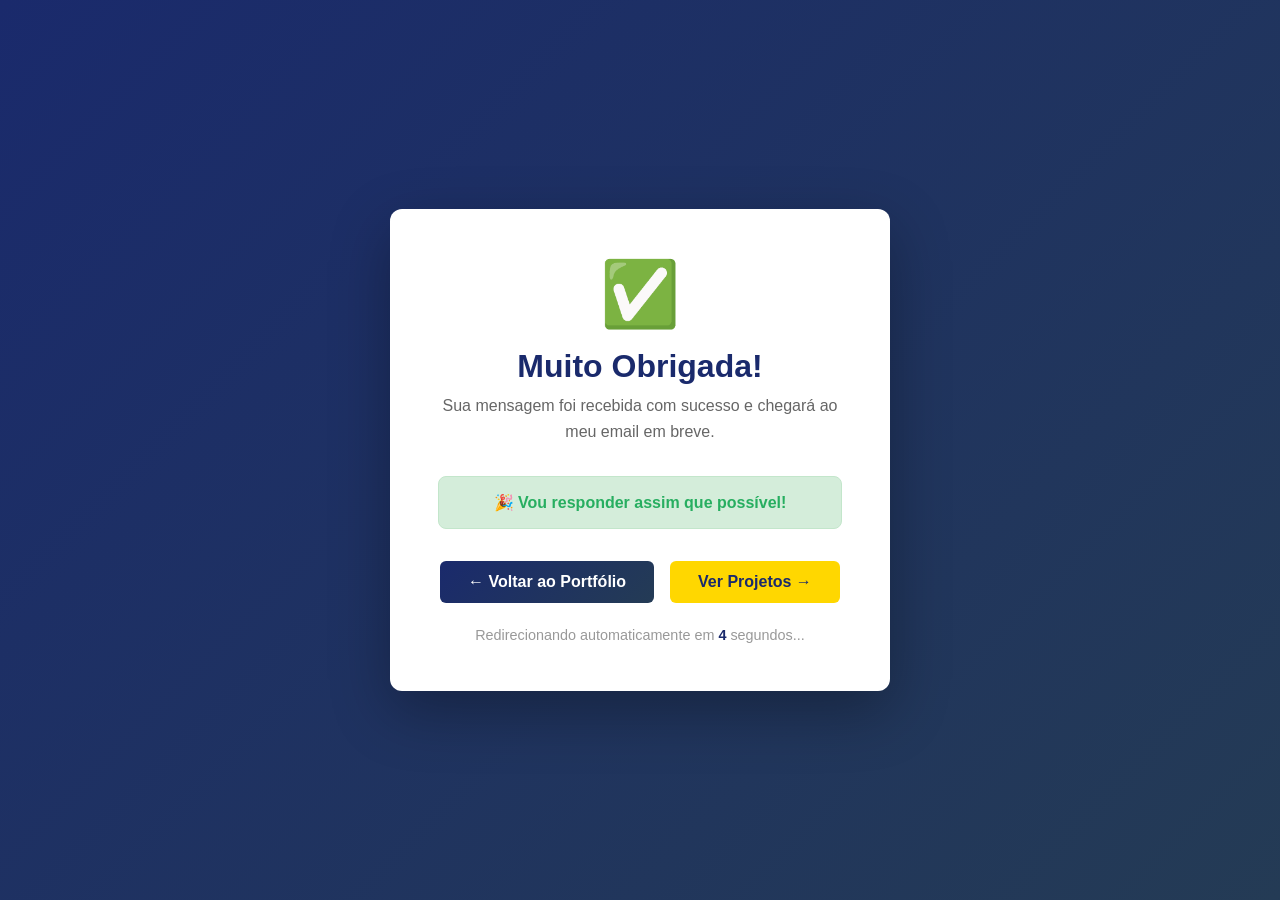
<file: thank-you.html>
<!DOCTYPE html>
<html lang="pt-PT">
<head>
    <meta charset="UTF-8">
    <meta name="viewport" content="width=device-width, initial-scale=1.0">
    <title>Obrigada! - Júlia Pinheiro</title>
    <style>
        * {
            margin: 0;
            padding: 0;
            box-sizing: border-box;
        }

        body {
            font-family: 'Inter', sans-serif;
            background: linear-gradient(135deg, #1a2a6c, #243b55);
            min-height: 100vh;
            display: flex;
            align-items: center;
            justify-content: center;
            padding: 1rem;
        }

        .thank-you-container {
            background: white;
            border-radius: 12px;
            padding: 3rem;
            max-width: 500px;
            width: 100%;
            text-align: center;
            box-shadow: 0 20px 60px rgba(0, 0, 0, 0.3);
            animation: slideUp 0.5s ease-out;
        }

        @keyframes slideUp {
            from {
                opacity: 0;
                transform: translateY(40px);
            }
            to {
                opacity: 1;
                transform: translateY(0);
            }
        }

        .emoji {
            font-size: 4rem;
            margin-bottom: 1rem;
            animation: bounce 0.6s ease-out;
        }

        @keyframes bounce {
            0% {
                transform: scale(0) rotateZ(-45deg);
            }
            50% {
                transform: scale(1.1);
            }
            100% {
                transform: scale(1) rotateZ(0deg);
            }
        }

        h1 {
            color: #1a2a6c;
            margin-bottom: 0.5rem;
            font-size: 2rem;
        }

        .subtitle {
            color: #666;
            font-size: 1rem;
            margin-bottom: 2rem;
            line-height: 1.6;
        }

        .message {
            color: #27ae60;
            background: #d4edda;
            border: 1px solid #c3e6cb;
            padding: 1rem;
            border-radius: 8px;
            margin-bottom: 2rem;
            font-weight: 600;
        }

        .button-group {
            display: flex;
            gap: 1rem;
            justify-content: center;
            flex-wrap: wrap;
        }

        .btn {
            padding: 12px 28px;
            border: none;
            border-radius: 6px;
            font-size: 1rem;
            font-weight: 700;
            cursor: pointer;
            transition: all 0.3s;
            text-decoration: none;
            display: inline-block;
        }

        .btn-primary {
            background: linear-gradient(135deg, #1a2a6c, #243b55);
            color: white;
        }

        .btn-primary:hover {
            transform: translateY(-2px);
            box-shadow: 0 6px 16px rgba(26, 42, 108, 0.3);
        }

        .btn-secondary {
            background: #ffd700;
            color: #1a2a6c;
        }

        .btn-secondary:hover {
            transform: translateY(-2px);
            box-shadow: 0 6px 16px rgba(255, 215, 0, 0.3);
        }

        .countdown {
            color: #999;
            font-size: 0.9rem;
            margin-top: 1.5rem;
        }

        .countdown strong {
            color: #1a2a6c;
            font-weight: 700;
        }
    </style>
</head>
<body>
    <div class="thank-you-container">
        <div class="emoji">✅</div>
        <h1>Muito Obrigada!</h1>
        <p class="subtitle">Sua mensagem foi recebida com sucesso e chegará ao meu email em breve.</p>
        
        <div class="message">
            🎉 Vou responder assim que possível!
        </div>

        <div class="button-group">
            <a href="index.html" class="btn btn-primary">← Voltar ao Portfólio</a>
            <a href="index.html#projetos" class="btn btn-secondary">Ver Projetos →</a>
        </div>

        <div class="countdown">
            Redirecionando automaticamente em <strong id="countdown">5</strong> segundos...
        </div>
    </div>

    <script>
        let seconds = 5;
        const countdownEl = document.getElementById('countdown');

        const timer = setInterval(() => {
            seconds--;
            countdownEl.textContent = seconds;

            if (seconds <= 0) {
                clearInterval(timer);
                window.location.href = 'index.html';
            }
        }, 1000);
    </script>
</body>
</html>
</file>
